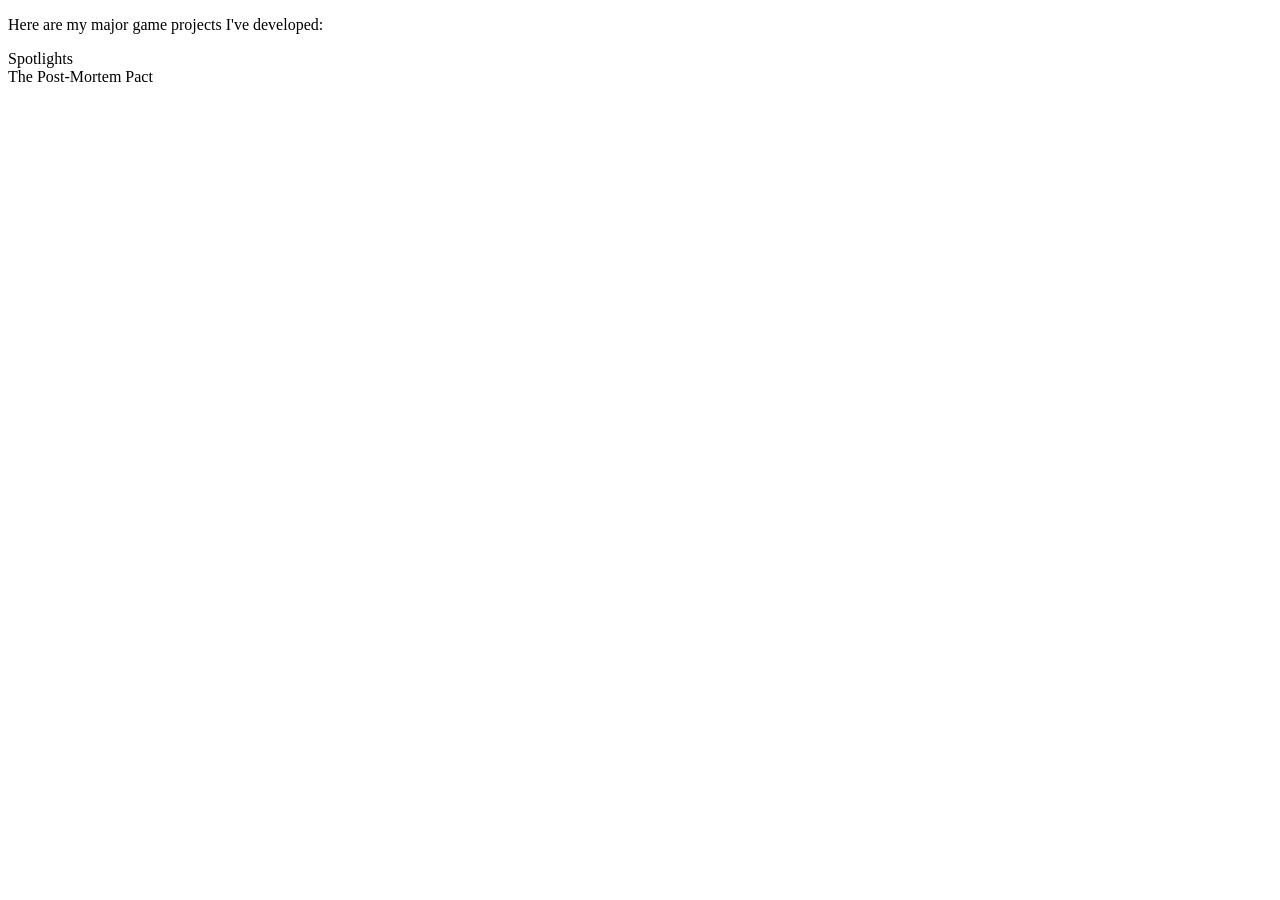
<file: gameP.html>
<!DOCTYPE html>
<html lang="en">
<head>
    <meta charset="UTF-8">
    <meta name="viewport" content="width=device-width, initial-scale=1.0">
    <title>Mar's Game Projects</title>
</head>
<body>
    <P>Here are my major game projects I've developed:</p>
    <div id="spot">
        Spotlights
    </div>
    <div id="pmp">
        The Post-Mortem Pact
    </div>
</body>
</html>
</file>
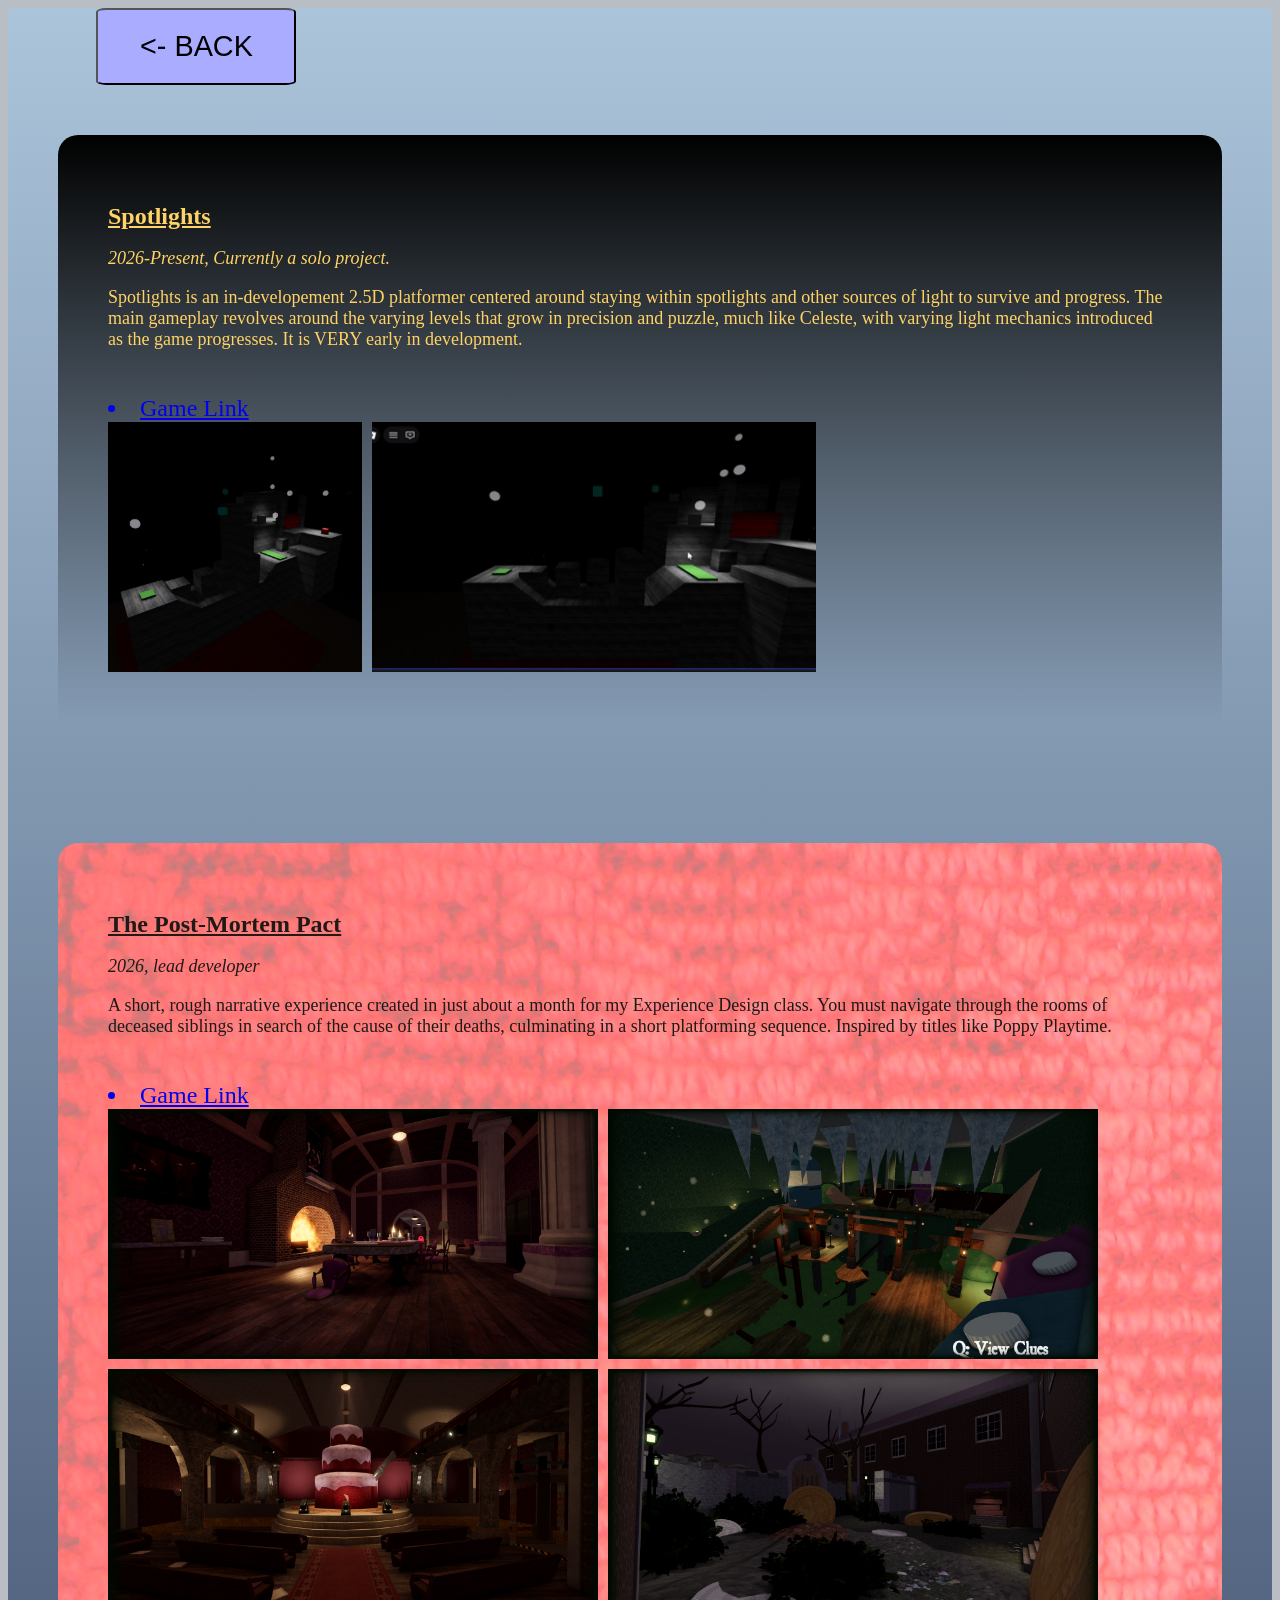
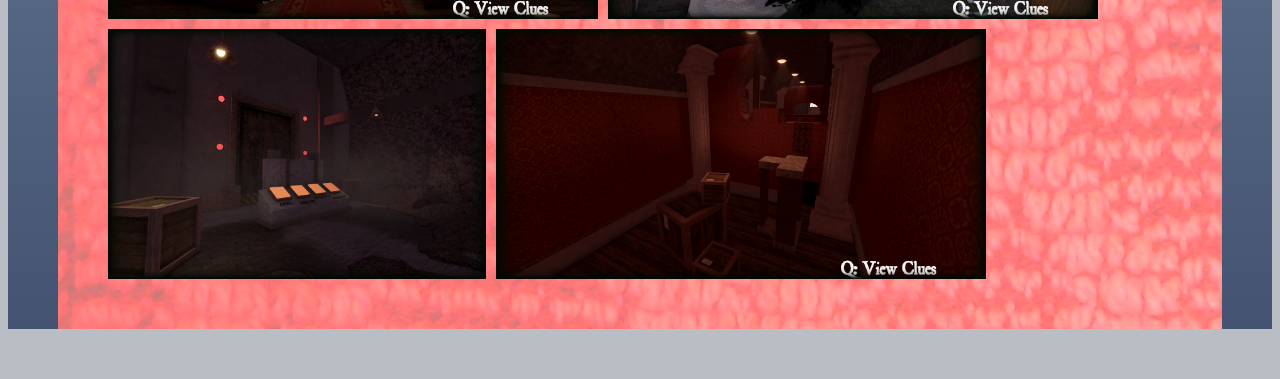
<file: subsec/gameP.html>
<!DOCTYPE html>
<html lang="en">

<head>
    <meta charset="UTF-8">
    <meta name="viewport" content="width=device-width, initial-scale=1.0">
    <link href="game.css" rel="stylesheet" type="text/css">
    <script src="https://code.jquery.com/jquery-3.7.1.min.js"></script>
    <title>Mar's Game Projects</title>
</head>

<body>
    <a href="../index.html"><button> <- BACK</button></a>
    <div id="spot">
        <p><b><u> Spotlights</u></b></p>
        <p><em>2026-Present, Currently a solo project.</em></p>
        <p>Spotlights is an in-developement 2.5D platformer centered around staying within spotlights and other sources of light to survive and progress. The main gameplay revolves
            around the varying levels that grow in precision and puzzle, much like Celeste, with varying light mechanics
            introduced as the game progresses. It is VERY early in development. </p>
        <a href="https://www.roblox.com/games/120509860940898/Spotlights" target="_blank"><li> Game Link</li></a>
        <div class="gallery">
            <img src="../images/spot1.png">
            <img src="../images/spotEv.gif">
            <img>


        </div>
    </div>
    <br>
    <div id="pmp">
       <p><b><u> The Post-Mortem Pact</u> </b></p>
       <p><em>2026, lead developer</em></p>
       <p>A short, rough narrative experience created in just about a month for my Experience Design class. You must navigate through the rooms of deceased siblings in search of the cause of their deaths, culminating in a short platforming sequence. Inspired by titles like Poppy Playtime. </p>
       <a href="https://www.roblox.com/games/132974921108202/The-Post-Mortem-Pact" target="_blank"><li> Game Link</li></a>
        <div class="gallery">
            <img src="../images/pmp1.png">
            <img src="../images/pmp2.png">
            <img src="../images/pmp3.png">
            <img src="../images/pmp4.png">
            <img src="../images/pmp5.png">
            <img src="../images/pmp6.png">

        </div>
    </div>
</body>

</html>
</file>
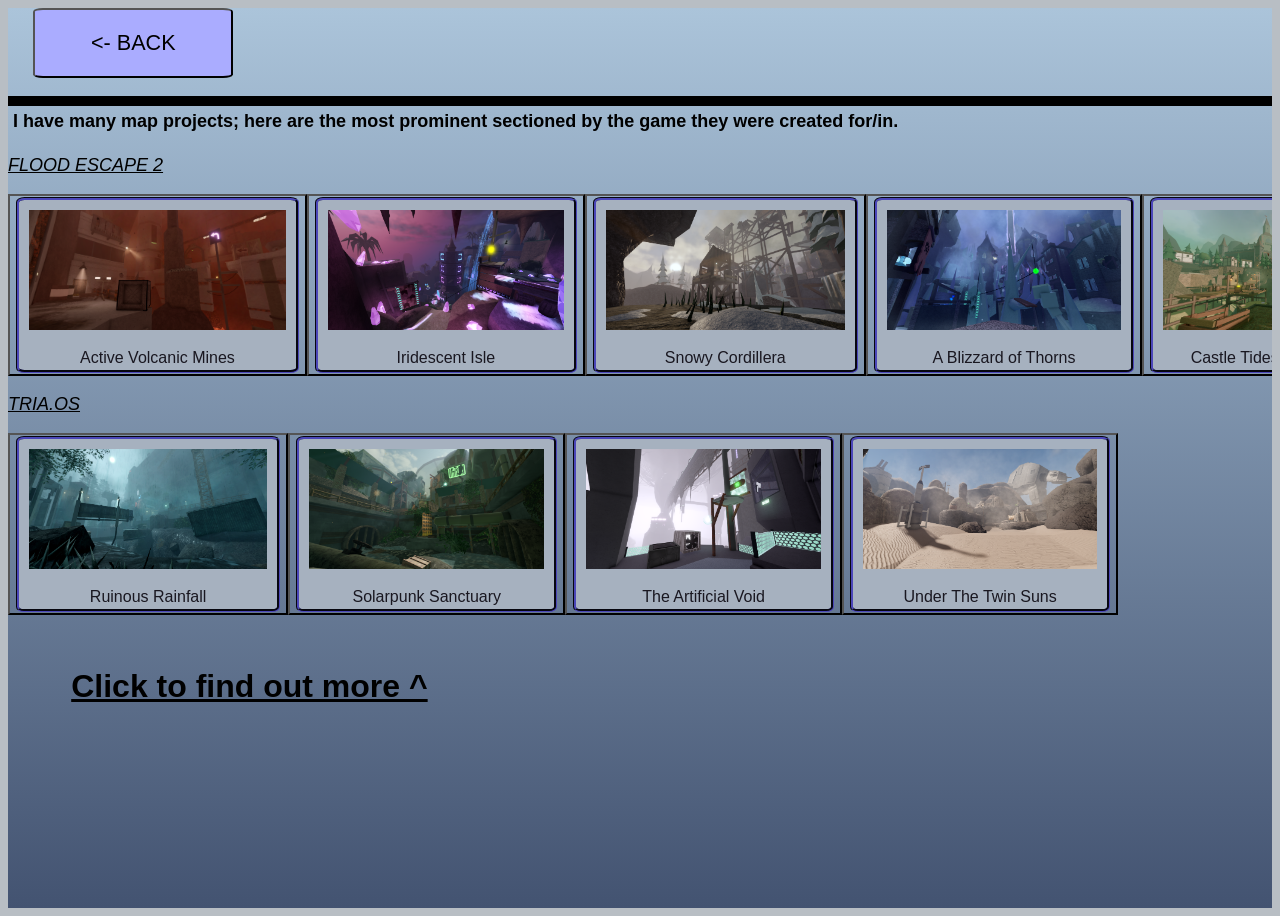
<file: subsec/mapP.html>
<!DOCTYPE html>
<html lang="en">

<head>
    <meta charset="UTF-8">
    <meta name="viewport" content="width=device-width, initial-scale=1.0">
    <link href="map.css" rel="stylesheet" type="text/css">

    <script src="https://code.jquery.com/jquery-3.7.1.min.js"></script>

    <script src="map.js" defer></script>
    <title>Mar's Map Projects</title>
</head>

<body>
    <a href="../index.html"><button id="backBtn"> <- BACK</button></a>
    <p id="y67"><b> I have many map projects; here are the most prominent sectioned by the game they were created for/in.</b> </p>
    <div id="FE2">
        <p><em><u> FLOOD ESCAPE 2</u> </em> </p>
        <div class="scroll">
            <button id="avm">
                <div class="card">
                    <img src="../images/avm1.png">
                    <p>Active Volcanic Mines</p>
                </div>
            </button>
            <button id="irid">
                <div class="card">
                    <img src="../images/ii3.png">
                    <p>Iridescent Isle</p>
                </div>
            </button>
            <button id="cord">
                <div class="card">
                    <img src="../images/sc1.png">
                    <p>Snowy Cordillera</p>
                </div>
            </button>
            <button id="bot">
                <div class="card">
                    <img src="../images/bot2.png">
                    <p>A Blizzard of Thorns</p>
                </div>
            </button>
            <button id="castle">
                <div class="card">
                    <img src="../images/ct2.png">
                    <p>Castle Tides: Rehydrated</p>
                </div>
            </button>
        </div>
    </div>
        <div id="TRIA">
            <p> <em><u>TRIA.OS </u> </em> </p>
            <div class="scroll">
                <button id="ruin">
                    <div class="card">
                        <img src="../images/rr2.png">
                        <p>Ruinous Rainfall</p>
                    </div>
                </button>
                <button id="ssanc">
                    <div class="card">
                        <img src="../images/ssanc1.png">
                        <p>Solarpunk Sanctuary</p>
                    </div>
                </button>
                <button id="av">
                    <div class="card">
                        <img src="../images/av2.png">
                        <p>The Artificial Void</p>
                    </div>
                </button>
                <button id="utts">
                    <div class="card">
                        <img src="../images/utts1.png">
                        <p>Under The Twin Suns</p>
                    </div>
                </button>


            </div>
        </div>
        <br>
        <b> <u>
                <p id="mapN">Click to find out more ^</p>
            </u> </b>
        <p id="desc">
        </p>
        <div id="gal"></div>
</body>

</html>
</file>
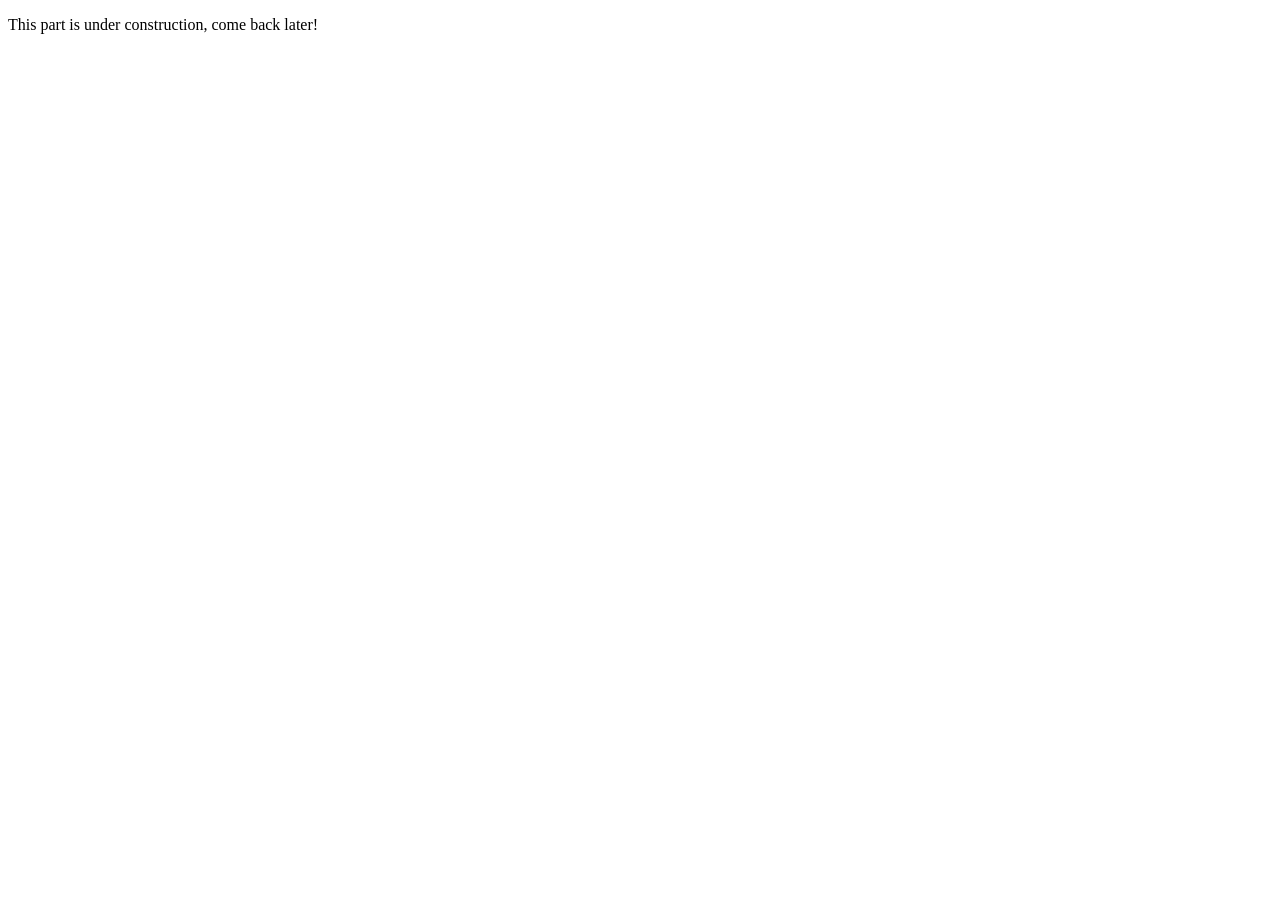
<file: subsec/misc.html>
<!DOCTYPE html>
<html lang="en">
<head>
    <meta charset="UTF-8">
    <meta name="viewport" content="width=device-width, initial-scale=1.0">
    <title>Misc.</title>
</head>
<body>
    <p>This part is under construction, come back later!</p>
</body>
</html>
</file>
<file: subsec/game.css>
html {
    background-color: rgb(184, 190, 196);
}

body {
    background: linear-gradient(rgb(171, 196, 218), rgb(67, 83, 113));
    font-family: 'Gill Sans', 'Gill Sans MT', Calibri, 'Trebuchet MS', sans-serif;
    font-size: large;
}

button {
    margin-left: 2%;
    padding: 20px;
    font-size: larger;
    width: 200px;
    background-color: rgb(170, 172, 255);
    border-radius: 5%;
}

.gallery {
    display: flex;
    flex-wrap: wrap;
    gap: 10px;
}

.gallery img {
    height: 250px;
}

#spot {
    border-top-left-radius: 20px;
    border-top-right-radius: 20px;
    padding: 50px;
    margin: 50px 50px;
    background: linear-gradient(rgba(0, 0, 0, 1), rgba(0, 0, 0, 0));
    color: rgb(255, 211, 101);
    font-family: Cambria, Cochin, Georgia, Times, 'Times New Roman', serif;
}

#pmp {
    border-top-left-radius: 20px;
    border-top-right-radius: 20px;
    padding: 50px;
    margin: 50px 50px;
    background-image: image-set("../images/wp2476202.jpg");
    color: rgb(30, 26, 23);
    font-family: cursive;
}

a {
    font-size: x-large;
    margin-left: 5%;
}

b {
    font-size: x-large;
}
</file>
<file: subsec/map.css>
html {
    background-color: rgb(184, 190, 196);
}

body {
    background: linear-gradient(rgb(171, 196, 218), rgb(67, 83, 113));
    font-family: 'Gill Sans', 'Gill Sans MT', Calibri, 'Trebuchet MS', sans-serif;
    font-size: large;
    min-height: 100vh;
}

#backBtn {
    margin-left: 2%;
    padding: 20px;
    font-size: larger;
    width: 200px;
    background-color: rgb(170, 172, 255);
    border-radius: 5%;
}

.card {
    padding: 10px;
    display: block;
    height: 150px;
    border-radius: 3%;
    border-style: groove;
    border-color: rgb(41, 38, 100);
    border-width: 5%;
    background-color: rgb(166, 177, 191);
    overflow-y: hidden;
}

.card img {
    height: 120px;
}

.card p {
    color: rgb(25, 23, 32);
    font-size: larger;
}

.scroll {
    display: flex;
    flex-wrap: nowrap;
    overflow-x: scroll;
    border: 10px solid "darkblue";
}

.scroll button {
    background-color: rgba(0, 0, 0, 0);
}

.scroll button :hover {
    border-color: rgb(0, 81, 255);
}

#gal {
    display: flex;
    flex-wrap: wrap;
    gap: 10px;
    margin-left: 5vw;
    margin-right: 5vw;
    align-content: space-between;
}

#gal img {
    border-radius: 5%;
    height: 250px;
}

#gal > .zoomed { height: 550px;}

#gal img:hover:not(.zoomed) {
    height: 280px;
}

#mapN {
    font-size: xx-large;
    margin-left: 5%;
}

#desc {
    margin-left: 20%;
    margin-right: 20%;
}

#y67 {
    border-top: 10px solid black;
    padding: 5px;
}
</file>
